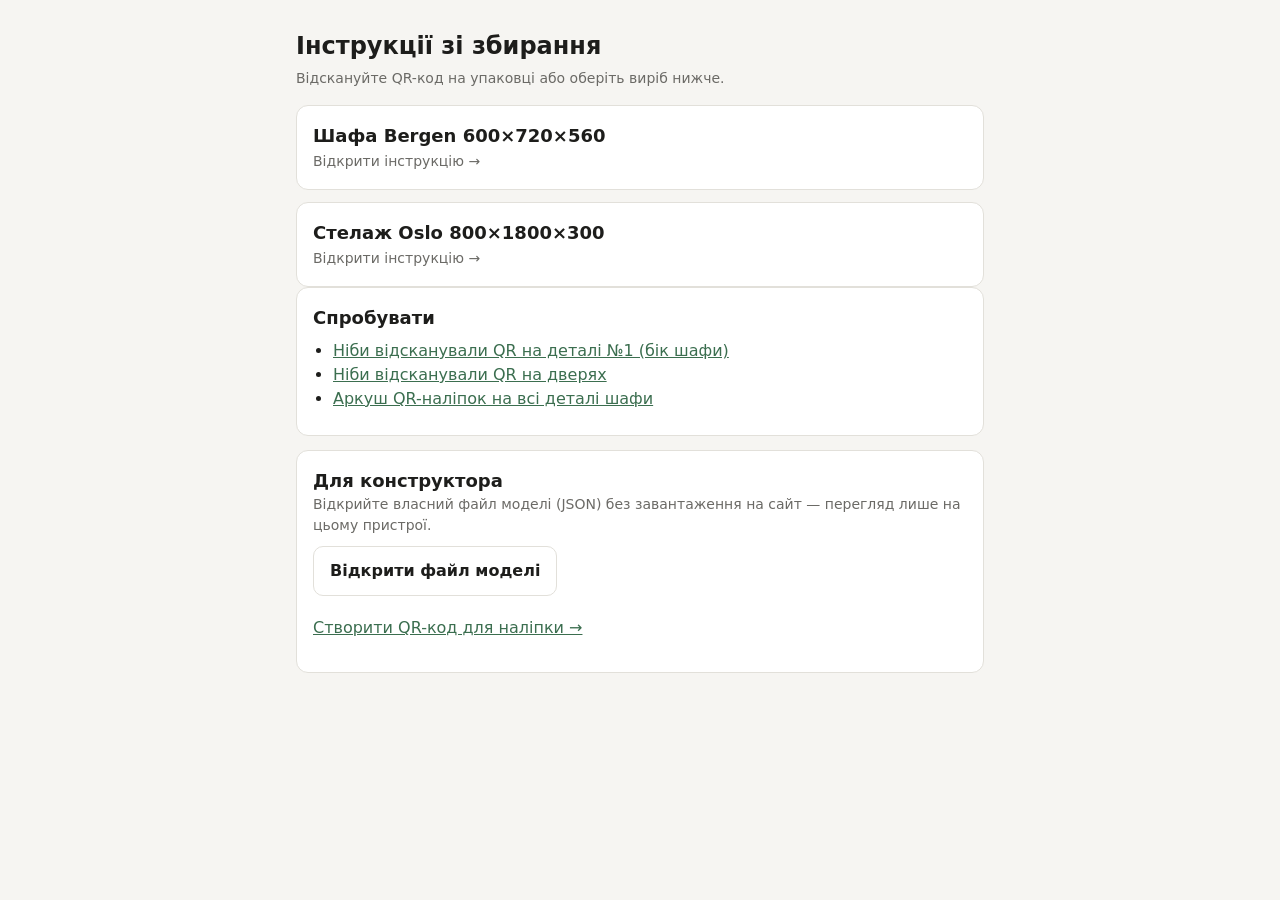
<file: index.html>
<!doctype html>
<html lang="uk">
<head>
  <meta charset="utf-8">
  <meta name="viewport" content="width=device-width, initial-scale=1">
  <title>Інструкції зі збирання меблів</title>
  <link rel="stylesheet" href="assets/style.css">
</head>
<body>
  <header class="top">
    <h1>Інструкції зі збирання</h1>
    <p class="muted">Відскануйте QR-код на упаковці або оберіть виріб нижче.</p>
  </header>

  <main class="container">
    <ul id="kit-list" class="kit-list"></ul>
    <p id="list-error" class="error" hidden></p>

    <div class="block">
      <h2>Спробувати</h2>
      <ul class="hw-list">
        <li><a href="model.html?id=cabinet-01&part=1">Ніби відсканували QR на деталі №1 (бік шафи)</a></li>
        <li><a href="model.html?id=cabinet-01&part=7">Ніби відсканували QR на дверях</a></li>
        <li><a href="qr.html?id=cabinet-01&kind=parts">Аркуш QR-наліпок на всі деталі шафи</a></li>
      </ul>
    </div>

    <div class="block">
      <h2>Для конструктора</h2>
      <p class="muted">Відкрийте власний файл моделі (JSON) без завантаження на сайт — перегляд лише на цьому пристрої.</p>
      <label class="btn btn-ghost file-btn">Відкрити файл моделі
        <input type="file" id="file" accept="application/json,.json" hidden>
      </label>
      <p><a href="qr.html">Створити QR-код для наліпки →</a></p>
    </div>
  </main>

  <script>
    const list = document.getElementById("kit-list");
    const esc = s => String(s).replace(/[&<>"']/g, c => ({ "&": "&amp;", "<": "&lt;", ">": "&gt;", '"': "&quot;", "'": "&#39;" }[c]));

    fetch("data/models/index.json").then(r => r.json()).then(items => {
      items.forEach(it => {
        const li = document.createElement("li");
        li.className = "card";
        li.innerHTML = `<a href="model.html?id=${encodeURIComponent(it.id)}"><strong>${esc(it.name)}</strong><span class="muted">Відкрити інструкцію →</span></a>`;
        list.appendChild(li);
      });
    }).catch(() => {
      const e = document.getElementById("list-error");
      e.hidden = false;
      e.textContent = "Не вдалося завантажити список виробів.";
    });

    document.getElementById("file").addEventListener("change", e => {
      const f = e.target.files[0];
      if (!f) return;
      f.text().then(t => {
        JSON.parse(t); // перевірка, що це JSON
        try { sessionStorage.setItem("localModel", t); } catch (err) { return alert("Файл завеликий для перегляду."); }
        location.href = "model.html?local=1";
      }).catch(() => alert("Це не коректний файл моделі (JSON)."));
    });
  </script>
  <script>
    if ("serviceWorker" in navigator && location.protocol.startsWith("http")) {
      navigator.serviceWorker.register("sw.js").catch(() => {});
    }
  </script>
</body>
</html>
</file>
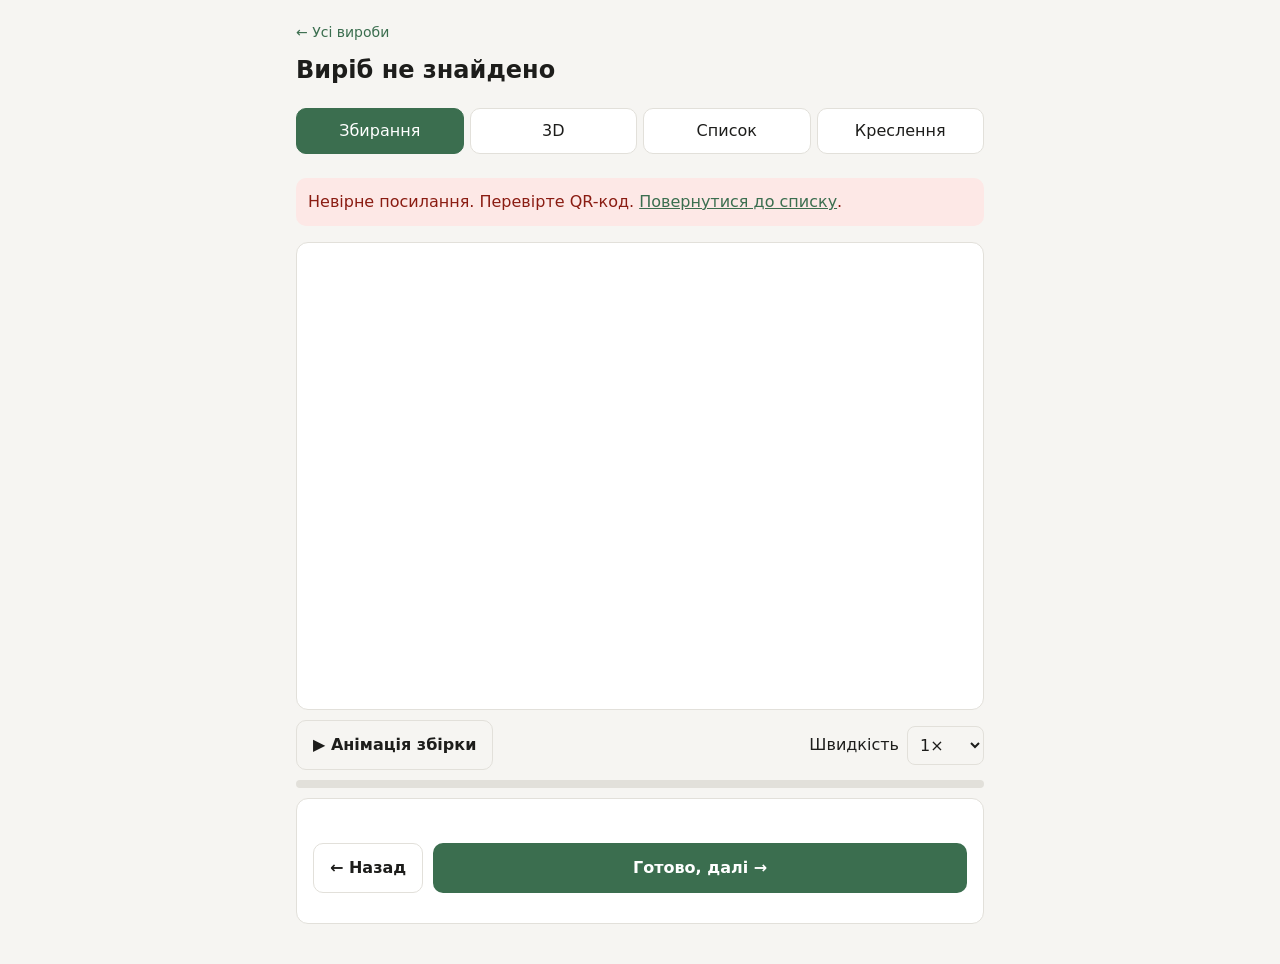
<file: model.html>
<!doctype html>
<html lang="uk">
<head>
  <meta charset="utf-8">
  <meta name="viewport" content="width=device-width, initial-scale=1">
  <title>Збирання меблів</title>
  <link rel="stylesheet" href="assets/style.css">
</head>
<body>
  <header class="top">
    <a href="index.html" class="back">← Усі вироби</a>
    <h1 id="m-name">Завантаження…</h1>
    <p class="muted" id="m-meta"></p>
    <button id="btn-pdf" class="btn btn-ghost" type="button" hidden>Зберегти PDF</button>
  </header>

  <nav class="tabs" id="tabs" hidden>
    <button data-tab="assembly" class="is-active" type="button">Збирання</button>
    <button data-tab="view3d" type="button">3D</button>
    <button data-tab="part" type="button" id="tab-btn-part" hidden>Деталь</button>
    <button data-tab="spec" type="button">Список</button>
    <button data-tab="draw" type="button">Креслення</button>
  </nav>

  <main class="container" id="main">
    <p id="m-error" class="error" hidden></p>

    <section id="tab-assembly" class="tab is-active">
      <div class="viewer" id="viewer-asm"></div>
      <div class="controls-row">
        <button id="asm-play" class="btn btn-ghost" type="button">▶ Анімація збірки</button>
        <label class="inline">Швидкість
          <select id="asm-speed">
            <option value="0.5">0,5×</option>
            <option value="1" selected>1×</option>
            <option value="2">2×</option>
          </select>
        </label>
      </div>
      <div class="progress"><div class="bar" id="asm-bar"></div></div>
      <div class="step-panel">
        <p class="muted" id="asm-where"></p>
        <h2 id="asm-title"></h2>
        <p id="asm-text"></p>
        <div id="asm-parts" class="chips"></div>
        <ul id="asm-hw" class="hw-list"></ul>
        <div class="nav-row">
          <button id="asm-prev" class="btn btn-ghost" type="button">← Назад</button>
          <button id="asm-next" class="btn" type="button">Готово, далі →</button>
        </div>
        <div id="asm-dots" class="dots"></div>
      </div>
    </section>

    <section id="tab-view3d" class="tab">
      <div class="viewer" id="viewer-3d"></div>
      <div class="toolbar" id="toolbar">
        <button type="button" data-mode="parts" class="is-on">Деталі</button>
        <button type="button" data-mode="blocks">Блоки</button>
        <button type="button" data-toggle="dims">Розміри</button>
        <button type="button" data-toggle="transparent">Прозоро</button>
        <button type="button" data-toggle="holes">Отвори</button>
        <button type="button" data-toggle="edges">Кромка</button>
        <button type="button" id="btn-reset">Скинути</button>
      </div>
      <label class="range">Розсунути деталі <input type="range" id="explode" min="0" max="100" value="0"></label>
      <div class="block" id="pick-info"><p class="muted">Торкніться деталі, щоб побачити її розміри.</p></div>
    </section>

    <section id="tab-part" class="tab">
      <div class="viewer" id="viewer-part"></div>
      <div id="part-card"></div>
    </section>

    <section id="tab-spec" class="tab"></section>
    <section id="tab-draw" class="tab"></section>
  </main>

  <script src="vendor/three.min.js"></script>
  <script src="vendor/OrbitControls.js"></script>
  <script src="assets/viewer3d.js"></script>
  <script src="assets/drawings.js"></script>
  <script src="assets/model.js"></script>
  <script>
    if ("serviceWorker" in navigator && location.protocol.startsWith("http")) {
      navigator.serviceWorker.register("sw.js").catch(() => {});
    }
  </script>
</body>
</html>
</file>
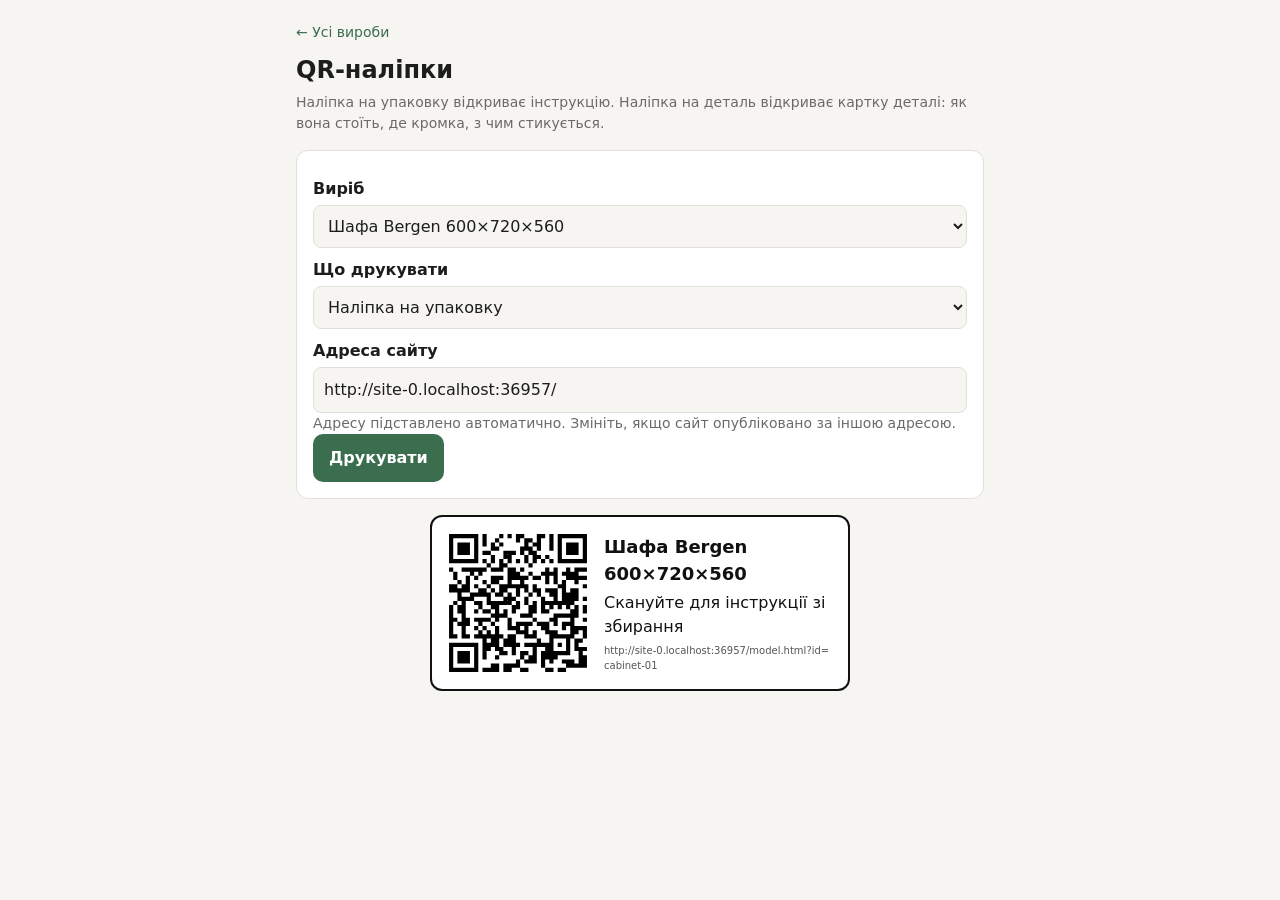
<file: qr.html>
<!doctype html>
<html lang="uk">
<head>
  <meta charset="utf-8">
  <meta name="viewport" content="width=device-width, initial-scale=1">
  <title>QR-наліпки</title>
  <link rel="stylesheet" href="assets/style.css">
</head>
<body>
  <header class="top no-print">
    <a href="index.html" class="back">← Усі вироби</a>
    <h1>QR-наліпки</h1>
    <p class="muted">Наліпка на упаковку відкриває інструкцію. Наліпка на деталь відкриває картку деталі: як вона стоїть, де кромка, з чим стикується.</p>
  </header>

  <main class="container">
    <div class="block no-print">
      <label for="sel">Виріб</label>
      <select id="sel"></select>
      <label for="kind">Що друкувати</label>
      <select id="kind">
        <option value="pack">Наліпка на упаковку</option>
        <option value="parts">Наліпки на всі деталі</option>
      </select>
      <label for="base">Адреса сайту</label>
      <input id="base" type="url" placeholder="https://ваш-сайт.com/">
      <p class="muted">Адресу підставлено автоматично. Змініть, якщо сайт опубліковано за іншою адресою.</p>
      <button id="print" class="btn" type="button">Друкувати</button>
    </div>

    <div id="out"></div>
  </main>

  <script src="vendor/qrcode.js"></script>
  <script>
    const sel = document.getElementById("sel");
    const kind = document.getElementById("kind");
    const base = document.getElementById("base");
    const out = document.getElementById("out");
    const esc = s => String(s).replace(/[&<>"']/g, c => ({ "&": "&amp;", "<": "&lt;", ">": "&gt;", '"': "&quot;", "'": "&#39;" }[c]));
    base.value = location.href.replace(/[?#].*$/, "").replace(/[^/]*$/, "");
    let items = [];
    const models = {};

    function qrSvg(url) {
      const qr = qrcode(0, "M");
      qr.addData(url);
      qr.make();
      return qr.createSvgTag({ cellSize: 4, margin: 1, scalable: true });
    }

    function root() { return base.value.endsWith("/") ? base.value : base.value + "/"; }

    function loadModel(id) {
      if (models[id]) return Promise.resolve(models[id]);
      return fetch("data/models/" + id + ".json").then(r => r.json()).then(m => (models[id] = m));
    }

    function render() {
      const it = items.find(i => i.id === sel.value);
      if (!it) return;
      const url = root() + "model.html?id=" + encodeURIComponent(it.id);
      if (kind.value === "pack") {
        out.innerHTML = `<div class="label">
          <div class="qr">${qrSvg(url)}</div>
          <div class="label-text"><strong>${esc(it.name)}</strong><span>Скануйте для інструкції зі збирання</span><small>${esc(url)}</small></div>
        </div>`;
        return;
      }
      loadModel(it.id).then(m => {
        const parts = m.blocks.flatMap(b => b.parts.map(p => ({ p, b })));
        out.innerHTML = `<p class="muted no-print">${parts.length} наліпок. Розріжте по пунктиру й наклейте на деталі.</p>
          <div class="sheet">${parts.map(({ p, b }) => {
            const dims = p.dims || p.size.slice().sort((x, y) => y - x);
            return `<div class="tag"><div class="qr">${qrSvg(url + "&part=" + p.pos)}</div>
              <div><b>${p.pos}</b><span>${esc(p.name)}<br>${dims.join("×")}<br>${esc(b.name)}</span></div></div>`;
          }).join("")}</div>`;
      });
    }

    fetch("data/models/index.json").then(r => r.json()).then(list => {
      items = list;
      list.forEach(it => sel.add(new Option(it.name, it.id)));
      const want = new URLSearchParams(location.search);
      if (want.get("id")) sel.value = want.get("id");
      if (want.get("kind")) kind.value = want.get("kind");
      render();
    });
    sel.addEventListener("change", render);
    kind.addEventListener("change", render);
    base.addEventListener("input", render);
    document.getElementById("print").addEventListener("click", () => window.print());
  </script>
</body>
</html>
</file>
<file: assets/style.css>
:root {
  --bg: #f6f5f2;
  --fg: #1d1d1b;
  --muted: #6b6a66;
  --card: #ffffff;
  --line: #e2e0da;
  --accent: #3b6e4f;
}

@media (prefers-color-scheme: dark) {
  :root:not([data-theme="light"]) {
    --bg: #161614;
    --fg: #ecebe7;
    --muted: #9a998f;
    --card: #222220;
    --line: #36352f;
    --accent: #7fb896;
  }
}

:root[data-theme="dark"] {
  --bg: #161614;
  --fg: #ecebe7;
  --muted: #9a998f;
  --card: #222220;
  --line: #36352f;
  --accent: #7fb896;
}

* { box-sizing: border-box; }

body {
  margin: 0;
  background: var(--bg);
  color: var(--fg);
  font: 16px/1.5 system-ui, -apple-system, "Segoe UI", Roboto, sans-serif;
}

a { color: var(--accent); }

.top { padding: 20px 16px 8px; max-width: 720px; margin: 0 auto; }
.top h1 { font-size: 24px; margin: 8px 0 4px; }
.back { text-decoration: none; font-size: 14px; }
.muted { color: var(--muted); margin: 0; font-size: 14px; }

.container { max-width: 720px; margin: 0 auto; padding: 8px 16px 40px; }

.kit-list { list-style: none; padding: 0; margin: 0; display: grid; gap: 12px; }
.card { background: var(--card); border: 1px solid var(--line); border-radius: 12px; }
.card a { display: block; padding: 16px; text-decoration: none; color: var(--fg); }
.card strong { display: block; font-size: 18px; }

.block, .step {
  background: var(--card);
  border: 1px solid var(--line);
  border-radius: 12px;
  padding: 16px;
  margin-bottom: 14px;
}
.block h2, .step h2 { font-size: 18px; margin: 0; }
.block h3 { font-size: 15px; margin: 16px 0 6px; }

.parts { width: 100%; border-collapse: collapse; font-size: 15px; }
.parts th, .parts td { text-align: left; padding: 6px 4px; border-bottom: 1px solid var(--line); }

.step.is-done { opacity: 0.6; }
.step-head { display: flex; align-items: center; gap: 12px; margin-bottom: 10px; }
.num {
  flex: none; width: 32px; height: 32px; border-radius: 50%;
  background: var(--accent); color: var(--card);
  display: grid; place-items: center; font-weight: 700;
}

.drawing {
  height: 140px;
  border: 1px dashed var(--line);
  border-radius: 8px;
  display: grid; place-items: center;
  color: var(--muted); font-size: 14px;
  margin-bottom: 10px;
}

.check { display: flex; align-items: center; gap: 8px; font-weight: 600; cursor: pointer; }
.check input { width: 22px; height: 22px; accent-color: var(--accent); }

.progress { height: 8px; background: var(--line); border-radius: 4px; overflow: hidden; margin-bottom: 6px; }
.bar { height: 100%; width: 0; background: var(--accent); transition: width .2s; }

.done-msg { font-weight: 700; color: var(--accent); text-align: center; }

@media (max-width: 480px) {
  .drawing { height: 110px; }
}

/* ---------- Сторінка моделі ---------- */
.btn {
  appearance: none; border: 0; border-radius: 10px; padding: 12px 16px;
  background: var(--accent); color: var(--card); font: inherit; font-weight: 700; cursor: pointer;
}
.btn:disabled { opacity: .4; cursor: default; }
.btn-ghost { background: transparent; color: var(--fg); border: 1px solid var(--line); }
.file-btn { display: inline-block; }

.error { background: #fde8e6; color: #8a1c12; padding: 12px; border-radius: 10px; }

.tabs { display: flex; gap: 6px; max-width: 720px; margin: 8px auto 0; padding: 0 16px; overflow-x: auto; }
.tabs button {
  flex: 1; padding: 10px 12px; border: 1px solid var(--line); border-radius: 10px;
  background: var(--card); color: var(--fg); font: inherit; cursor: pointer; white-space: nowrap;
}
.tabs button.is-active { background: var(--accent); color: var(--card); border-color: var(--accent); }

.tab { display: none; }
.tab.is-active { display: block; }

.viewer {
  height: 52vh; min-height: 280px; border: 1px solid var(--line); border-radius: 12px;
  background: var(--card); overflow: hidden; margin-bottom: 10px; touch-action: none;
}
.viewer canvas { display: block; width: 100%; height: 100%; }

.step-panel { background: var(--card); border: 1px solid var(--line); border-radius: 12px; padding: 16px; margin-top: 10px; }
.step-panel h2 { margin: 2px 0 6px; font-size: 20px; }
.chips { display: flex; flex-wrap: wrap; gap: 6px; margin: 8px 0; }
.chip { background: var(--bg); border: 1px solid var(--line); border-radius: 999px; padding: 4px 10px; font-size: 14px; }
.hw-list { margin: 8px 0; padding-left: 20px; }
.nav-row { display: flex; gap: 10px; margin-top: 12px; }
.nav-row .btn:last-child { flex: 1; }
.dots { display: flex; flex-wrap: wrap; gap: 6px; margin-top: 14px; }
.dot {
  width: 34px; height: 34px; border-radius: 50%; border: 1px solid var(--line);
  background: var(--card); color: var(--fg); font: inherit; cursor: pointer;
}
.dot.is-done { background: var(--accent); color: var(--card); border-color: var(--accent); }
.dot.is-cur { outline: 2px solid var(--fg); outline-offset: 2px; }

.controls-row { display: flex; gap: 12px; align-items: center; justify-content: space-between; margin-bottom: 10px; flex-wrap: wrap; }
.controls-row input[type="range"] { width: 160px; vertical-align: middle; }

.table-wrap { overflow-x: auto; }
.parts th { font-size: 13px; color: var(--muted); white-space: nowrap; }
.parts td { white-space: nowrap; }

.drawing-svg { width: 100%; max-width: 420px; height: auto; display: block; margin: 8px auto; color: var(--fg); }
.legend { text-align: center; }
.part-sheet { break-inside: avoid; }

.top .btn { margin-top: 10px; }

label { display: block; font-weight: 600; margin: 10px 0 4px; }
select, input[type="url"] {
  width: 100%; padding: 10px; border-radius: 8px; border: 1px solid var(--line);
  background: var(--bg); color: var(--fg); font: inherit;
}

.label {
  display: flex; gap: 16px; align-items: center; max-width: 420px; margin: 16px auto;
  background: #fff; color: #111; border: 2px solid #111; border-radius: 12px; padding: 16px;
}
.qr { width: 140px; flex: none; }
.qr svg { width: 100%; height: auto; display: block; }
.label-text { display: grid; gap: 4px; }
.label-text strong { font-size: 18px; }
.label-text small { word-break: break-all; color: #555; font-size: 10px; }

/* ---------- Панель 3D, картки ---------- */
.toolbar { display: flex; flex-wrap: wrap; gap: 6px; margin-bottom: 10px; }
.toolbar button {
  padding: 8px 12px; border: 1px solid var(--line); border-radius: 999px;
  background: var(--card); color: var(--fg); font: inherit; font-size: 14px; cursor: pointer;
}
.toolbar button.is-on { background: var(--fg); color: var(--card); border-color: var(--fg); }
.range { font-weight: 500; font-size: 14px; display: flex; align-items: center; gap: 10px; margin: 0 0 10px; }
.range input { flex: 1; max-width: 220px; }
.inline { display: inline-flex; align-items: center; gap: 8px; margin: 0; font-weight: 500; }
.inline select { width: auto; padding: 8px; }
.nav-row.wrap { flex-wrap: wrap; }
.nav-row.wrap .btn { flex: 0 1 auto; }
button.chip { font: inherit; font-size: 14px; color: var(--fg); cursor: pointer; }
.orient { background: var(--bg); border-radius: 10px; padding: 10px 14px; margin: 10px 0; }
.orient p { margin: 6px 0; }
.orient ul { margin: 4px 0 6px; padding-left: 20px; }
.row-link { cursor: pointer; }
.row-link:hover td { background: var(--bg); }
#part-card h2 { margin: 4px 0; }

/* ---------- Аркуш наліпок на деталі ---------- */
.sheet { display: grid; grid-template-columns: repeat(auto-fill, minmax(180px, 1fr)); gap: 8px; }
.tag {
  display: flex; gap: 8px; align-items: center; border: 1.5px dashed #555; border-radius: 8px;
  padding: 8px; background: #fff; color: #111; break-inside: avoid;
}
.tag .qr { width: 72px; }
.tag b { font-size: 20px; display: block; }
.tag span { font-size: 12px; line-height: 1.3; }

/* ---------- Друк / PDF ---------- */
@media print {
  .tabs, .top .btn, .viewer, .controls-row, .toolbar, .range, .step-panel, .progress, .no-print, .back, .check { display: none !important; }
  .sheet { grid-template-columns: repeat(3, 1fr); }
  body { background: #fff; color: #000; }
  .tab { display: none; }
  body.print-all #tab-spec, body.print-all #tab-draw { display: block; }
  .block, .step { border-color: #bbb; break-inside: avoid; }
  .label { margin: 0 auto; }
}
</file>
